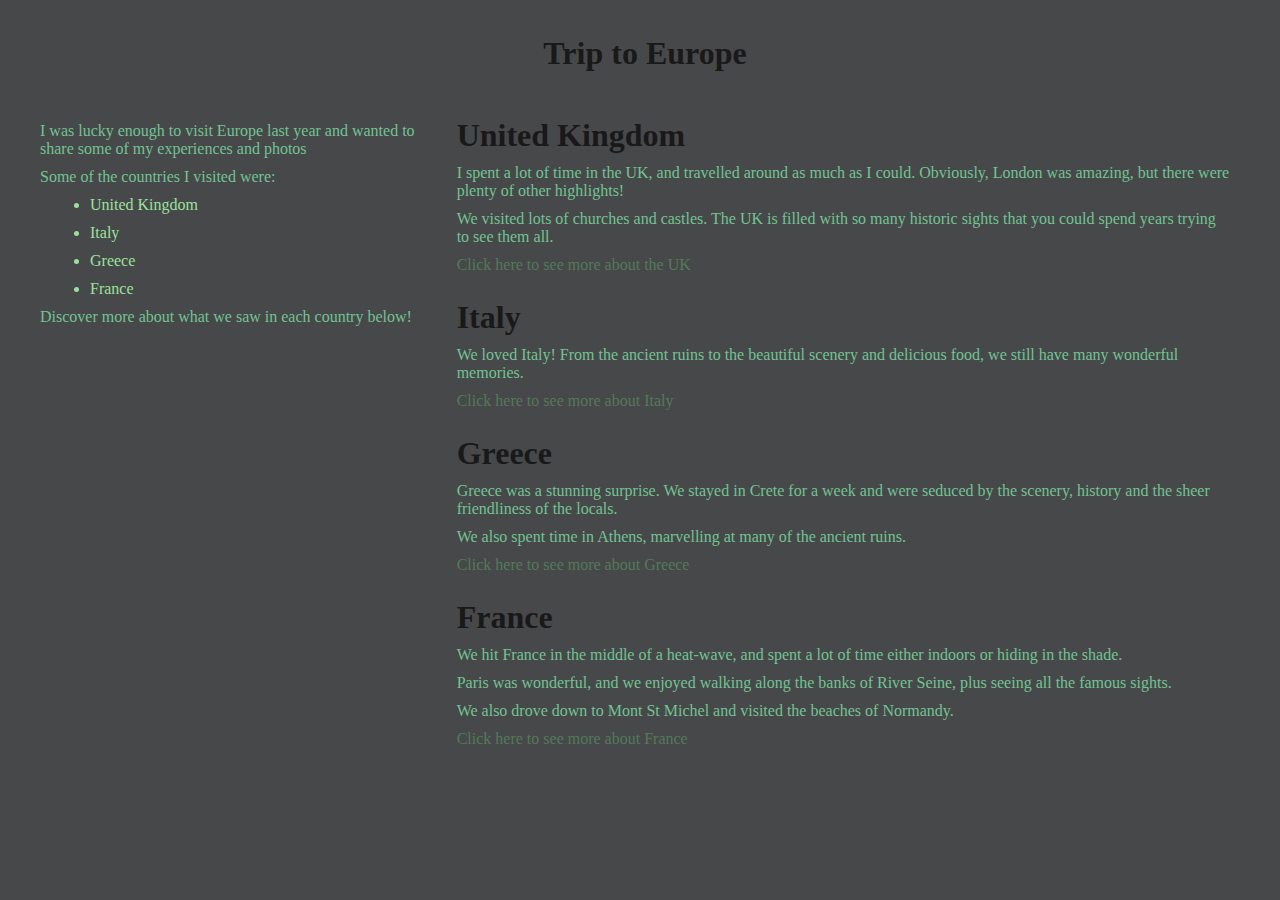
<file: europe/index.html>
<!DOCTYPE html>
<html lang="en" dir="ltr">
  <head>
    <meta charset="utf-8">
    <!-- Sets the title of the page -->
    <title>Trip to Europe</title>
    <link rel="stylesheet" href="styles.css">
  </head>
  <body>

    <!-- Creates a heading and some scentences to go with it -->
    <div class="title">
      <h1>Trip to Europe</h1>
    </div>
    <div class="container_europe">
      <div class="europe">
        <p>I was lucky enough to visit Europe last year and wanted to share some of my experiences and photos</p>
        <p>Some of the countries I visited were:</p>

        <!-- creates a unordered (Bullet Pointed) list to accompany the previous scentence -->
        <ul>
          <li>United Kingdom</li>
          <li>Italy</li>
          <li>Greece</li>
          <li>France</li>
        </ul>

        <!-- Displays what's is beyond the line -->
        <p>Discover more about what we saw in each country below!</p>

      </div>
      <!-- Creates a heading, some scentences to with it and a link leading to another page with more info -->

      <div class="other_countries">
        <h1>United Kingdom</h1>
        <p>I spent a lot of time in the UK, and travelled around as much as I could. Obviously, London was amazing, but there were plenty of other highlights!</p>
        <p>We visited lots of churches and castles. The UK is filled with so many historic sights that you could spend years trying to see them all.</p>
        <a href="uk.html">Click here to see more about the UK</a>

        <!-- Creates a heading, some scentences to with it and a link leading to another page with more info -->
        <h1>Italy</h1>
        <p>We loved Italy! From the ancient ruins to the beautiful scenery and delicious food, we still have many wonderful memories.</p>
        <a href="italy.html">Click here to see more about Italy</a>

        <!-- Creates a heading, some scentences to with it and a link leading to another page with more info -->
        <h1>Greece</h1>
        <p>Greece was a stunning surprise. We stayed in Crete for a week and were seduced by the scenery, history and the sheer friendliness of the locals.</p>
        <p>We also spent time in Athens, marvelling at many of the ancient ruins.</p>
        <a href="greece.html">Click here to see more about Greece</a>

        <!-- Creates a heading, some scentences to with it and a link leading to another page with more info -->
        <h1>France</h1>
        <p>We hit France in the middle of a heat-wave, and spent a lot of time either indoors or hiding in the shade.</p>
        <p>Paris was wonderful, and we enjoyed walking along the banks of River Seine, plus seeing all the famous sights.</p>
        <p>We also drove down to Mont St Michel and visited the beaches of Normandy.</p>
        <a href="france.html">Click here to see more about France</a>
      </div>

    </div>

  </body>
</html>
</file>
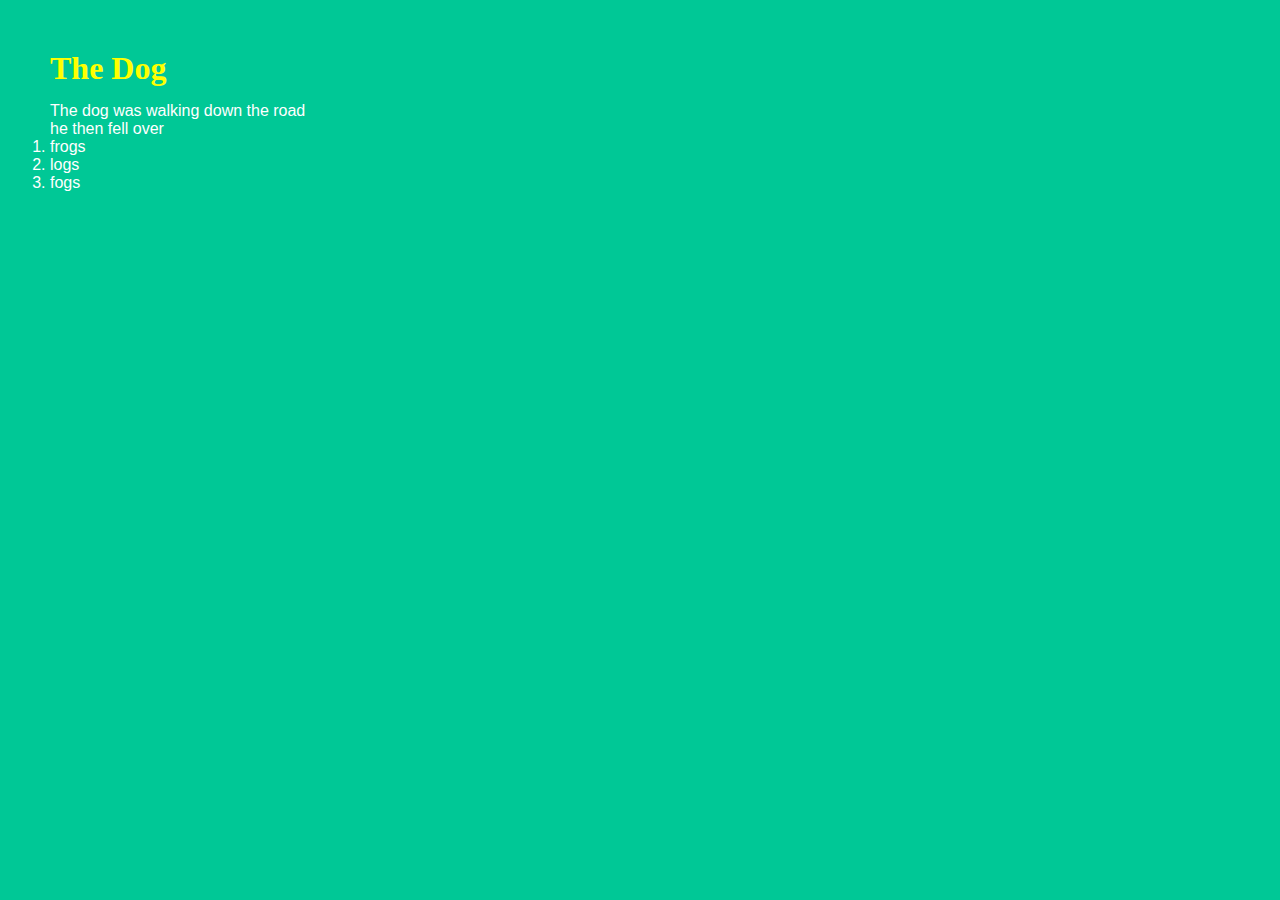
<file: Introduckion/index.html>
<!DOCTYPE html>
<html lang="en" dir="ltr">
  <head>
    <meta charset="utf-8">
    <title>The dog fell over</title>
    <link rel="stylesheet" href="styles.css">
  </head>
  <body>
    <h1>The Dog</h1>
    <p>The dog was walking down the road</p>
    <p>he then fell over</p>

    <ol>
      <li>frogs</li>
      <li>logs</li>
      <li>fogs</li>
    <ol>
  </body>
</html>
</file>
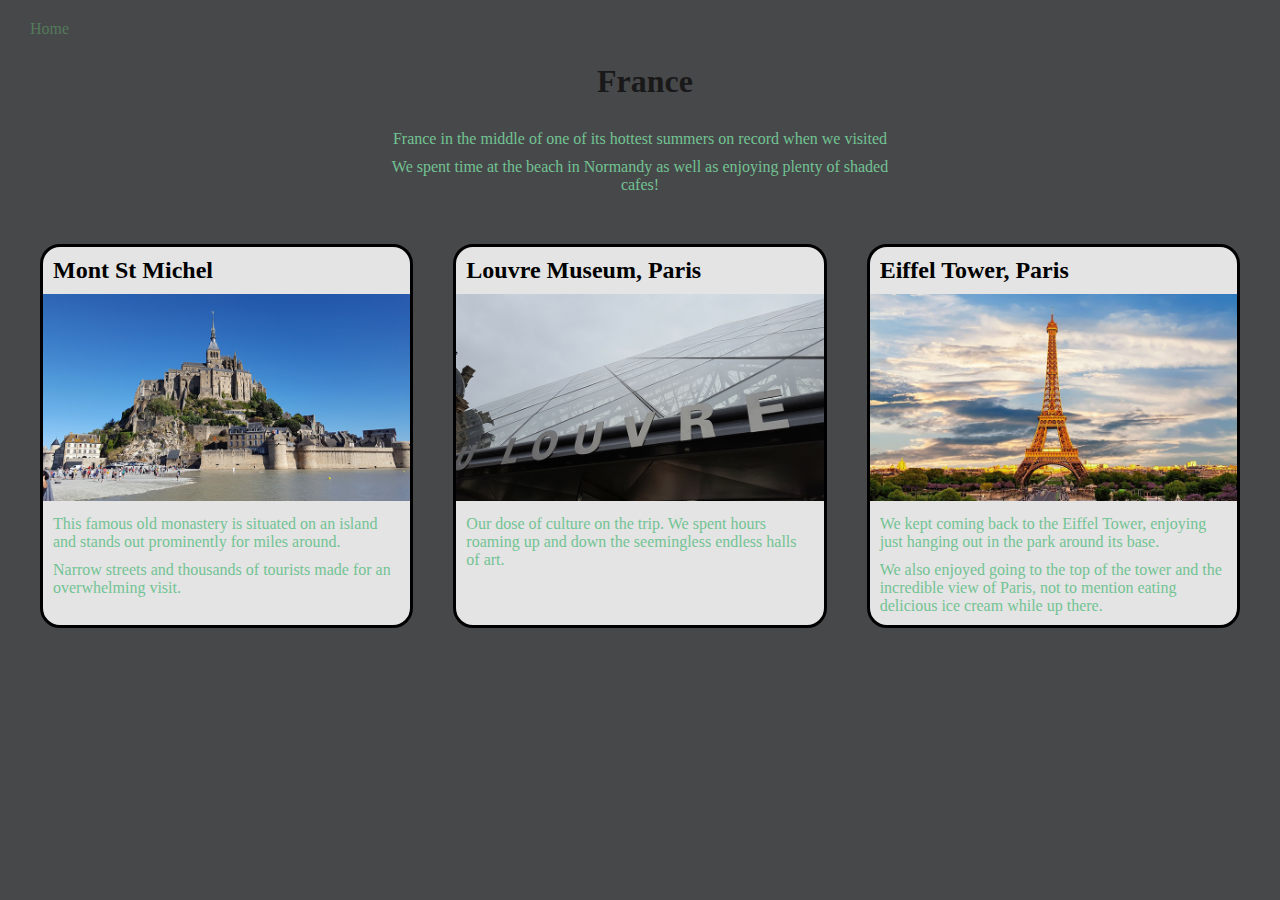
<file: europe/france.html>
<!DOCTYPE html>
<html lang="en" dir="ltr">
  <head>
    <meta charset="utf-8">
    <!-- Sets the title of the page -->
    <title>France</title>
    <link rel="stylesheet" href="styles.css">
  </head>
  <body>
    <!-- Creates a link that goes back to the home page -->
    <a href="index.html">Home</a>
    <!-- Sets the heading as "France" and gives some info on what they did -->
    <div class="title">
      <h1>France</h1>
    </div>

    <div class="p_countries">
      <p>France in the middle of one of its hottest summers on record when we visited</p>
      <p>We spent time at the beach in Normandy as well as enjoying plenty of shaded cafes!</p>
    </div>

    <div class="container_countries">
      <div class="card">
        <!-- Gives another subheading, an image and 2 lines -->
        <h2>Mont St Michel</h2>
        <img src="images/montstmichel.jpg" alt="Mont St Michel">
        <p>This famous old monastery is situated on an island and stands out prominently for miles around.</p>
        <p>Narrow streets and thousands of tourists made for an overwhelming visit.</p>
      </div>

      <div class="card">
        <!-- Creates a subheading, an image to go along with it and a short scentence to compliment it -->
        <h2>Louvre Museum, Paris</h2>
        <img src="images/louvre.jpg" alt="Louvre Museum, Paris">
        <p>Our dose of culture on the trip. We spent hours roaming up and down the seemingless endless halls of art.</p>
      </div>

    <div class="card">
      <!-- Creates a subheading, an image and 2 scentences to go with it -->
      <h2>Eiffel Tower, Paris</h2>
      <img src="images/eiffelgood.jpg" alt="Eiffel Tower, Paris">
      <p>We kept coming back to the Eiffel Tower, enjoying just hanging out in the park around its base.</p>
      <p>We also enjoyed going to the top of the tower and the incredible view of Paris, not to mention eating delicious ice cream while up there.</p>
    </div>
</div>


  </body>
</html>
</file>
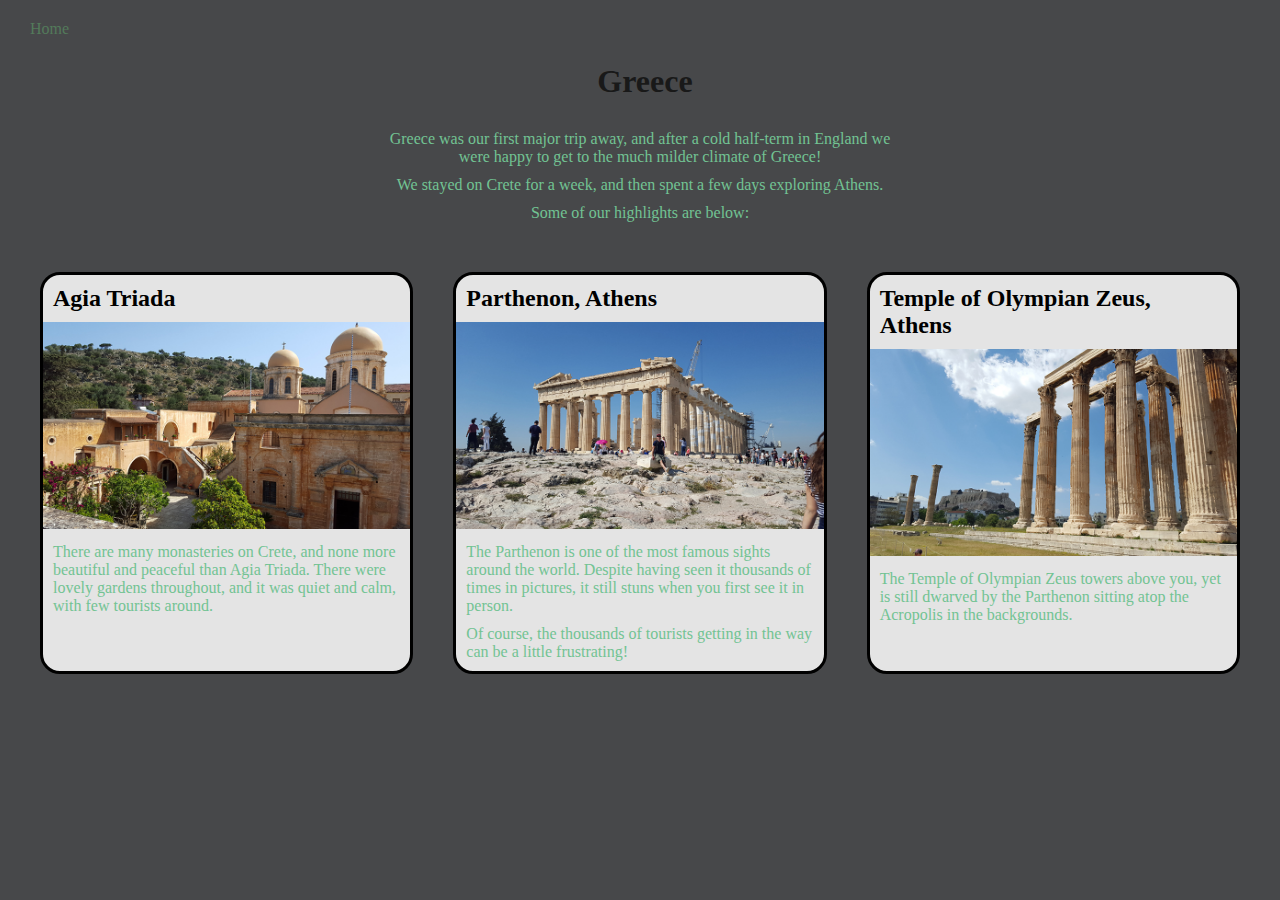
<file: europe/greece.html>
<!DOCTYPE html>
<html lang="en" dir="ltr">
  <head>
    <meta charset="utf-8">
    <!-- Sets the title of the page -->
    <title>Greece</title>
    <link rel="stylesheet" href="styles.css">
  </head>
  <body>
    <!-- Creates a link that goes back to the home page -->
    <a href="index.html">Home</a>
    <!-- Creates a title and some scentences to go with it -->
    <div class="title">
      <h1>Greece</h1>
    </div>
    <div class="p_countries">
      <p>Greece was our first major trip away, and after a cold half-term in England we were happy to get to the much milder climate of Greece!</p>
      <p>We stayed on Crete for a week, and then spent a few days exploring Athens.</p>
      <p>Some of our highlights are below:</p>
    </div>

    <div class="container_countries">
      <div class="card">
        <!-- Creates a subheading, an image for it and a secentence that goes with it -->
        <h2>Agia Triada</h2>
        <img src="images/agiatriada.jpg" alt="Agia Triada">
        <p>There are many monasteries on Crete, and none more beautiful and peaceful than Agia Triada. There were lovely gardens throughout, and it was quiet and calm, with few tourists around.</p>
      </div>

      <div class="card">
        <h2>Parthenon, Athens</h2>
            <!-- Creates a subheading, an image for it and some scentences to explain the image -->
        <img src="images/parthenon.jpg" alt="The Parthenon">
        <p>The Parthenon is one of the most famous sights around the world. Despite having seen it thousands of times in pictures, it still stuns when you first see it in person.</p>
        <p>Of course, the thousands of tourists getting in the way can be a little frustrating!</p>
      </div>

      <div class="card">
        <!-- Creates a subheading, an image for it and a description -->
        <h2>Temple of Olympian Zeus, Athens</h2>
        <img src="images/templezeus.jpg" alt="">
        <p>The Temple of Olympian Zeus towers above you, yet is still dwarved by the Parthenon sitting atop the Acropolis in the backgrounds.</p>
      </div>

    </div>
  </body>
</html>
</file>
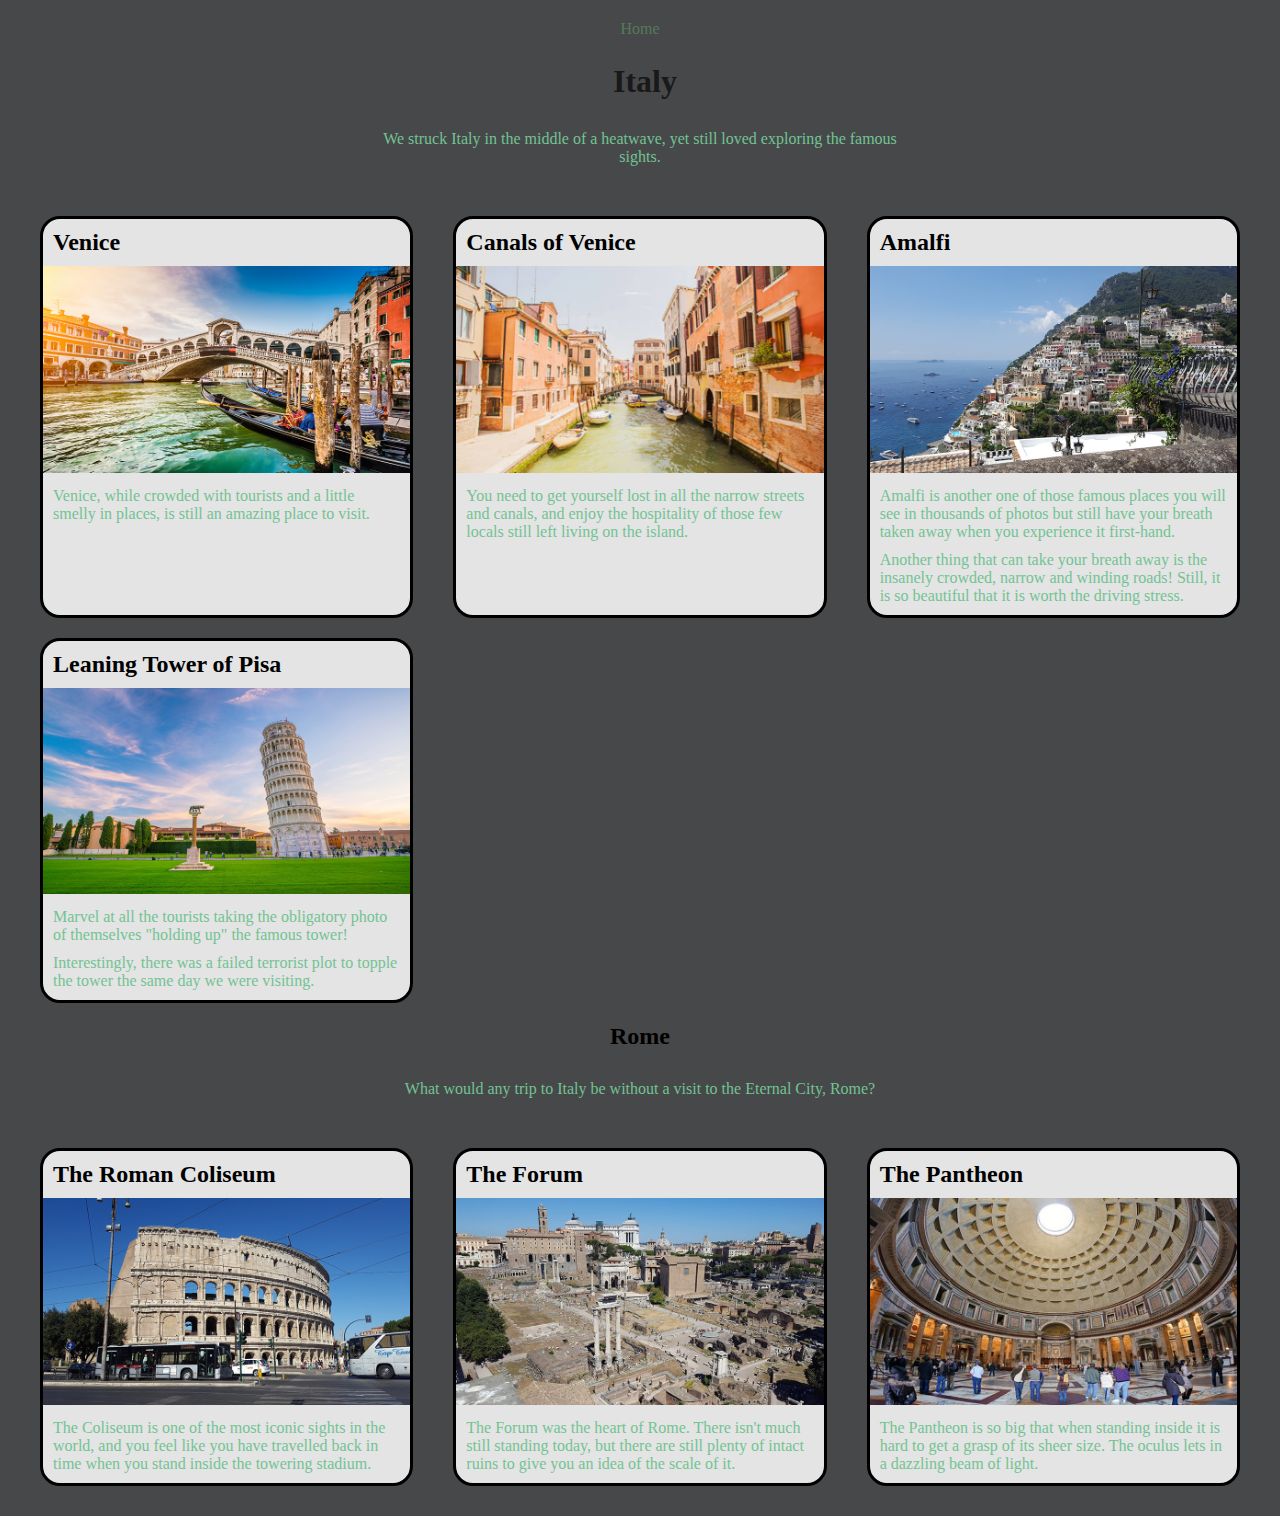
<file: europe/italy.html>
<!DOCTYPE html>
<html lang="en" dir="ltr">
  <head>
    <meta charset="utf-8">
    <!-- Sets the title of the page -->
    <title>Italy</title>
    <link rel="stylesheet" href="styles.css">
  </head>
  <body>
    <div class= "home_link">
      <a href="index.html">Home</a>
    </div>

    <!-- Creates the heading and a scentence to go with it -->
    <div class="title">
      <h1>Italy</h1>
    </div>
  <div class="p_countries">
      <p>We struck Italy in the middle of a heatwave, yet still loved exploring the famous sights.</p>
  </div>

  <div class="container_countries">

    <div class="card">
      <!-- Creates a subheading, 2 images and 2 scentences to go with the subheading -->
      <h2>Venice</h2>
      <img src="images/venicegood.jpg" alt="Photo of Venice">
      <p>Venice, while crowded with tourists and a little smelly in places, is still an amazing place to visit.</p>
    </div>

    <div class="card">
      <h2>Canals of Venice</h2>
      <img src="images/venicecanalgood.jpg" alt="The canals of Venice">
      <p>You need to get yourself lost in all the narrow streets and canals, and enjoy the hospitality of those few locals still left living on the island.</p>
    </div>

    <div class="card">
      <!-- Creates a subheading, an image and 2 scentences to go with it -->
      <h2>Amalfi</h2>
      <img src="images/amalfi.jpg" alt="Amalfi">
      <p>Amalfi is another one of those famous places you will see in thousands of photos but still have your breath taken away when you experience it first-hand.</p>
      <p>Another thing that can take your breath away is the insanely crowded, narrow and winding roads! Still, it is so beautiful that it is worth the driving stress.</p>
    </div>

    <div class="card">
      <!-- Creates a subheading, an image and some scentences to go with it -->
      <h2>Leaning Tower of Pisa</h2>
      <img src="images/towerpisa.jpg" alt="Leaning Tower of Pisa">
      <p>Marvel at all the tourists taking the obligatory photo of themselves "holding up" the famous tower!</p>
      <p>Interestingly, there was a failed terrorist plot to topple the tower the same day we were visiting.</p>
    </div>
  </div>

    <!-- Creates a subheading, 3 scentences each accompanying 3 images -->
  <div class="title">
    <h2>Rome</h2>
  </div>

  <div class="p_countries">
    <p>What would any trip to Italy be without a visit to the Eternal City, Rome?</p>
  </div>

  <div class="container_countries">

    <div class="card">
      <h2>The Roman Coliseum</h2>
      <img src="images/coliseum.jpg" alt="The Roman Coliseum">
      <p>The Coliseum is one of the most iconic sights in the world, and you feel like you have travelled back in time when you stand inside the towering stadium.</p>
    </div>

    <div class="card">
      <h2>The Forum</h2>
      <img src="images/forum.jpg" alt="The Forum">
      <p>The Forum was the heart of Rome. There isn't much still standing today, but there are still plenty of intact ruins to give you an idea of the scale of it.</p>
    </div>

    <div class="card">
      <h2>The Pantheon</h2>
      <img src="images/pantheongood.jpg" alt="The Pantheon">
      <p>The Pantheon is so big that when standing inside it is hard to get a grasp of its sheer size. The oculus lets in a dazzling beam of light.</p>
    </div>
  </div>

  </body>
</html>
</file>
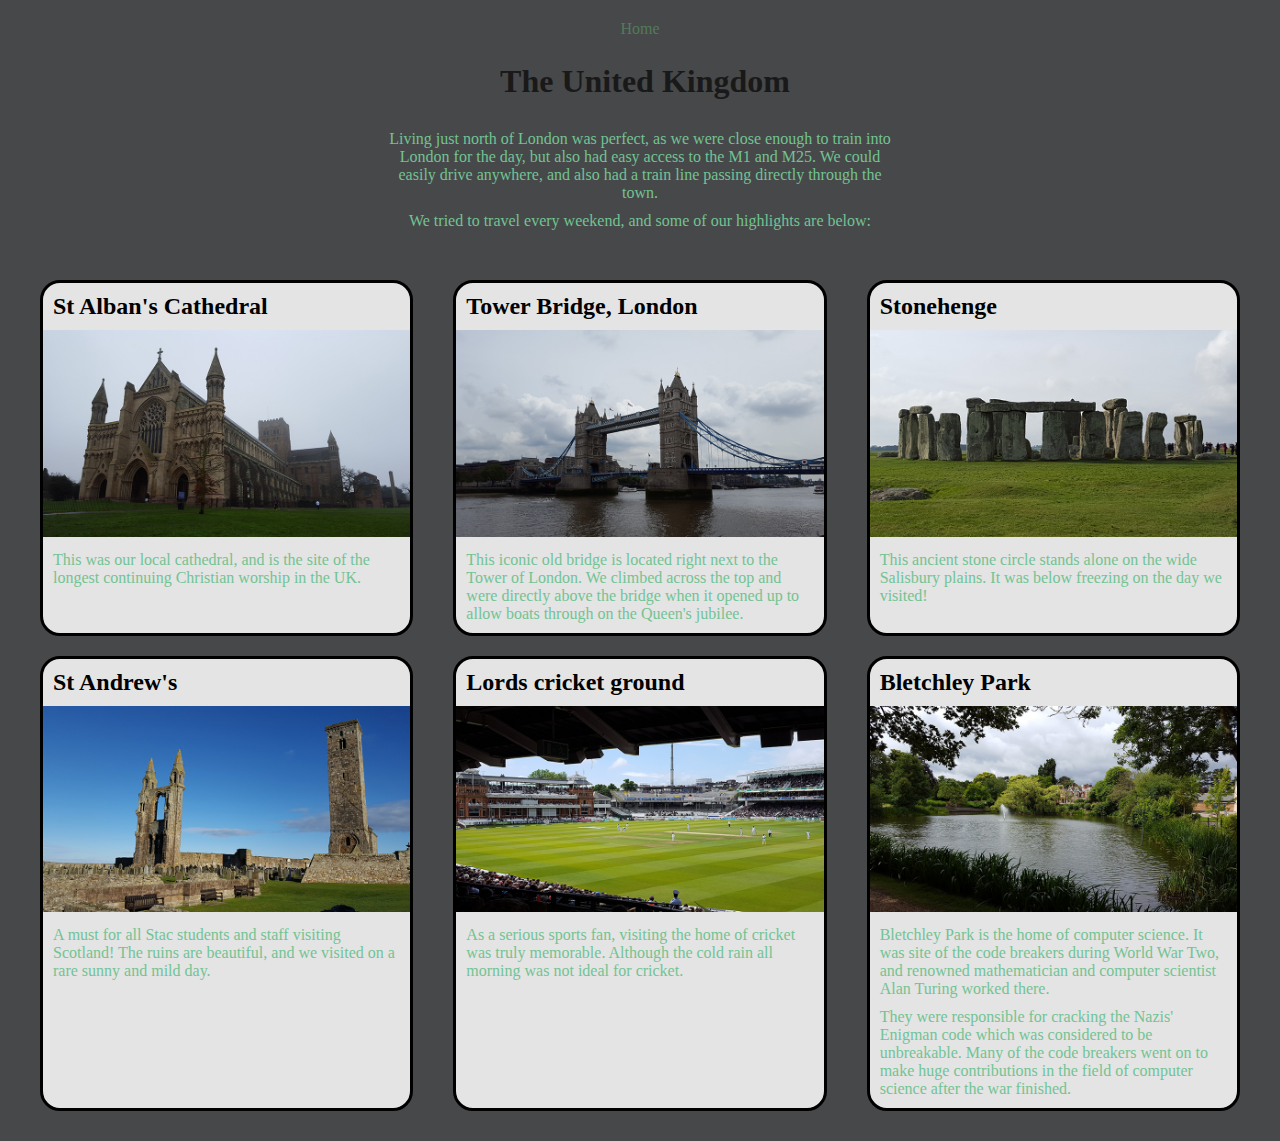
<file: europe/uk.html>
<!DOCTYPE html>
<html lang="en" dir="ltr">
  <head>
    <meta charset="utf-8">
    <!-- Sets the title of the page -->
    <title>The United Kingdom</title>
    <link rel="stylesheet" href="styles.css">
    </head>
  <body>
    <div class= "home_link">
      <a href="index.html">Home</a>
    </div>

    <!-- Creates a heading, and 2 scentences to go with it -->
    <div class="title">
      <h1>The United Kingdom</h1>
    </div>
    <div class="p_countries">
      <p>Living just north of London was perfect, as we were close enough to train into London for the day, but also had easy access to the M1 and M25.
        We could easily drive anywhere, and also had a train line passing directly through the town.</p>

        <p>We tried to travel every weekend, and some of our highlights are below:</p>
    </div>


    <div class="container_countries">
      <!-- Creates a heading, an image and a scentence to go with it -->
      <div class="card">
        <h2>St Alban's Cathedral</h2>

        <img src="images/stalbanscathedral.jpg" alt="St Alban's Cathedral">

        <p>This was our local cathedral, and is the site of the longest continuing Christian worship in the UK.</p>
      </div>

      <div class="card">
        <!-- Creates a heading, an image and a scentence to go with it -->
        <h2>Tower Bridge, London</h2>

        <img src="images/towerbridge.jpg" alt="Tower Bridge, London">

        <p>This iconic old bridge is located right next to the Tower of London. We climbed across the top and were directly above the bridge when it opened up to allow boats through on the Queen's jubilee.</p>
      </div>

      <div class="card">
        <!-- Creates a heading, an image and a scentence to go with it -->
        <h2>Stonehenge</h2>

        <img src="images/stonehenge.jpg" alt="Stonehenge">

        <p>This ancient stone circle stands alone on the wide Salisbury plains. It was below freezing on the day we visited!</p>
      </div>

      <div class="card">

        <!-- Creates a heading, an image and a scentence to go with it -->
        <h2>St Andrew's</h2>

        <img src="images/standrews.jpg" alt="St Andrew's">

        <p>A must for all Stac students and staff visiting Scotland! The ruins are beautiful, and we visited on a rare sunny and mild day.</p>

      </div>

      <div class="card">
        <!-- Creates a heading, an image and a scentence to go with it -->
        <h2>Lords cricket ground</h2>

        <img src="images/lords.jpg" alt="Lords cricket ground">

        <p>As a serious sports fan, visiting the home of cricket was truly memorable. Although the cold rain all morning was not ideal for cricket.</p>
      </div>

      <div class="card">
        <!-- Creates a heading, an image and 2 scentences to go with it -->
        <h2>Bletchley Park</h2>

        <img src="images/bletchley.jpg" alt="Bletchley Park">

        <p>Bletchley Park is the home of computer science. It was site of the code breakers during World War Two, and renowned mathematician and computer scientist Alan Turing worked there.</p>

        <p>They were responsible for cracking the Nazis' Enigman code which was considered to be unbreakable. Many of the code breakers went on to make huge contributions in the field of computer science after the war finished.</p>
      </div>

    </div>



  </body>
</html>
</file>
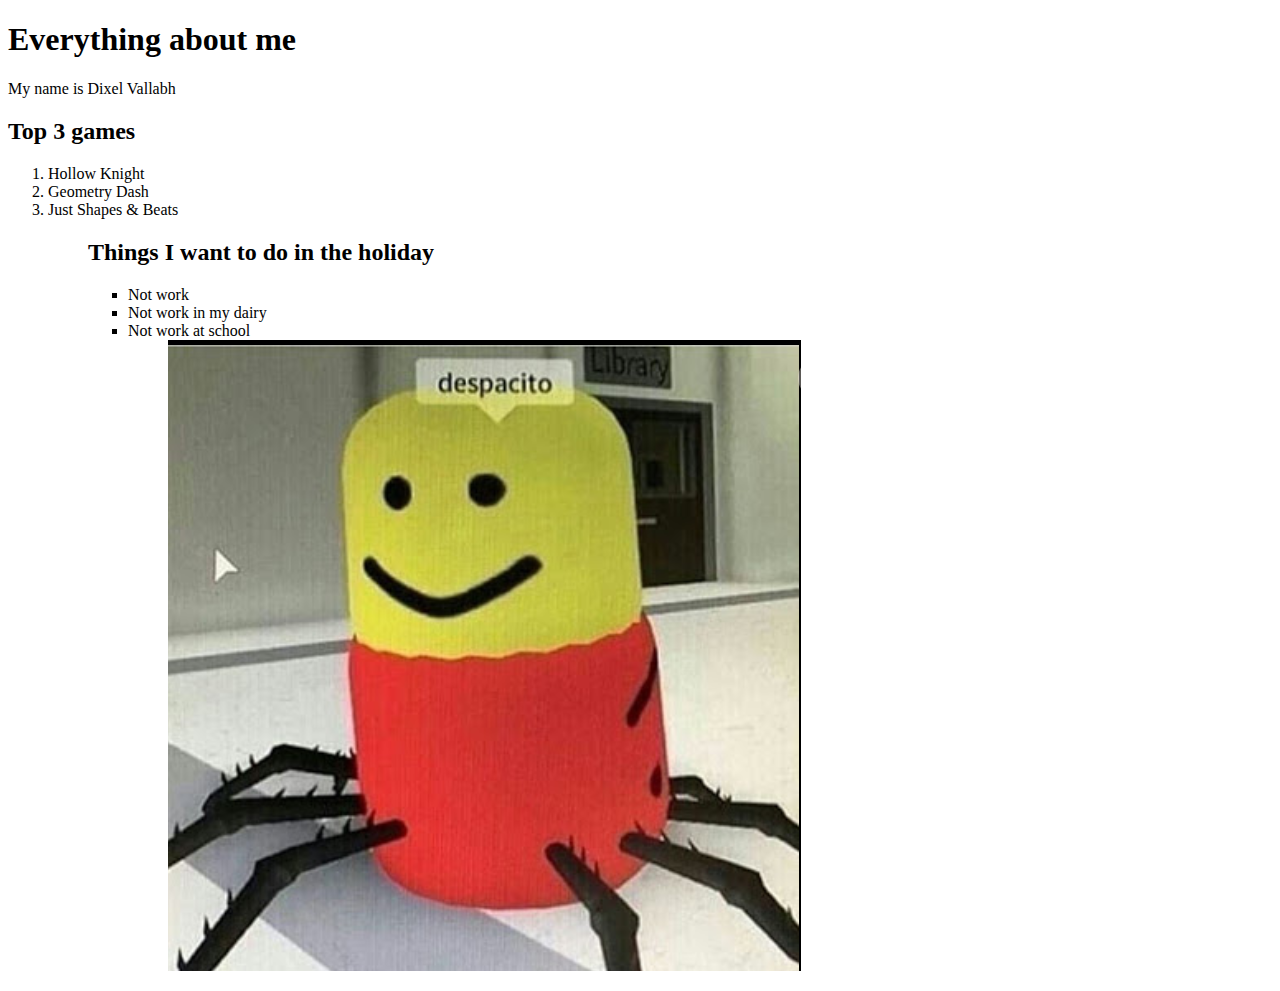
<file: Introduckion/aboutme.html>
<!DOCTYPE html>
<html lang="en" dir="ltr">
  <head>
    <meta charset="utf-8">
    <title>About me</title>
  </head>
  <body>
    <h1>Everything about me</h1>
    <p>My name is Dixel Vallabh</p>
    <h2>Top 3 games</h2>
    <ol>
      <li>Hollow Knight</li>
      <li>Geometry Dash</li>
      <li>Just Shapes & Beats</li>
    <ol>
    <h2>Things I want to do in the holiday</h2>
    <ul>
      <li>Not work</li>
      <li>Not work in my dairy</li>
      <li>Not work at school</li>
    <ul>

    <img src="images/bro wtf.png" alt="dog">
  </body>
</html>
</file>
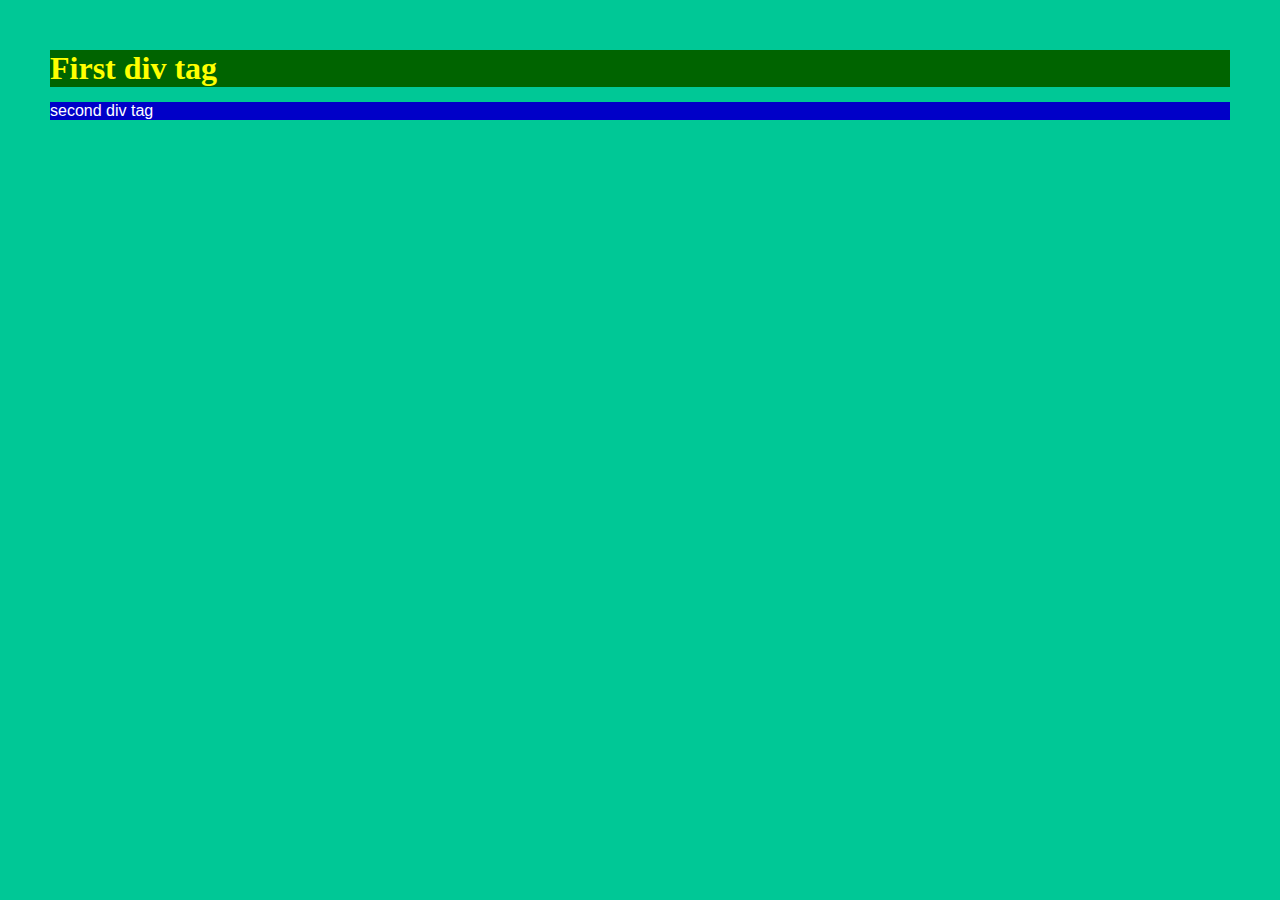
<file: Introduckion/divtags.html>
<!DOCTYPE html>
<html lang="en" dir="ltr">
  <head>
    <meta charset="utf-8">
    <title>div tag practice</title>
    <link rel="stylesheet" href="styles.css">
  </head>
  <body>
    <div class="firstdiv">
      <h1>First div tag</h1>
    </div>

    <div class="seconddiv">
      <p>second div tag</p>
    </div>

  </body>
</html>
</file>
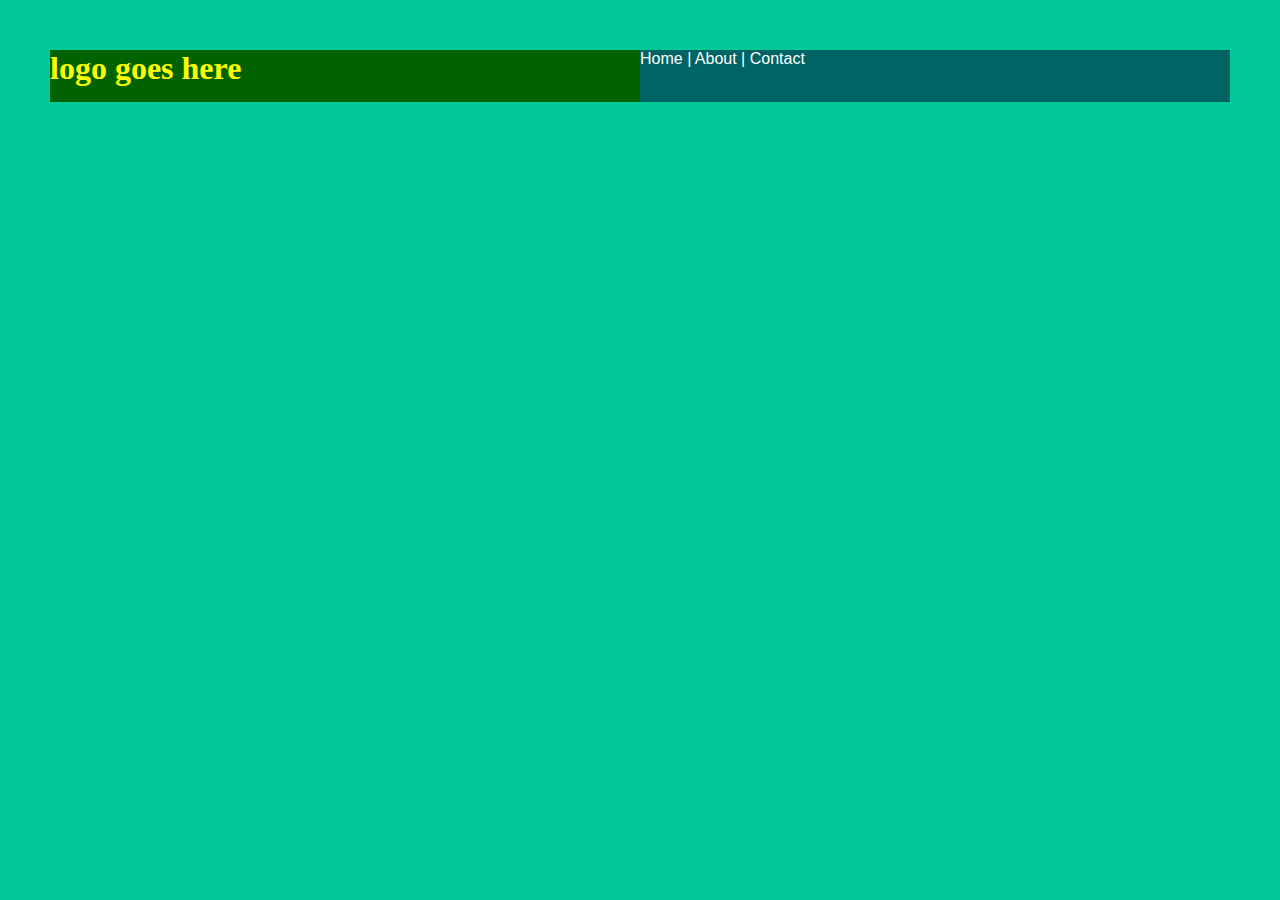
<file: Introduckion/grid.html>
<!DOCTYPE html>
<html lang="en" dir="ltr">
  <head>
    <meta charset="utf-8">
    <title>Grid Intro</title>
    <link rel="stylesheet" href="styles.css">
  </head>
  <body>
    <div class="container">

      <div class="logo">
        <h1>logo goes here</h1>
      </div>

      <div class="links">
        Home | About | Contact
      </div>

    </div>

  </body>
</html>
</file>
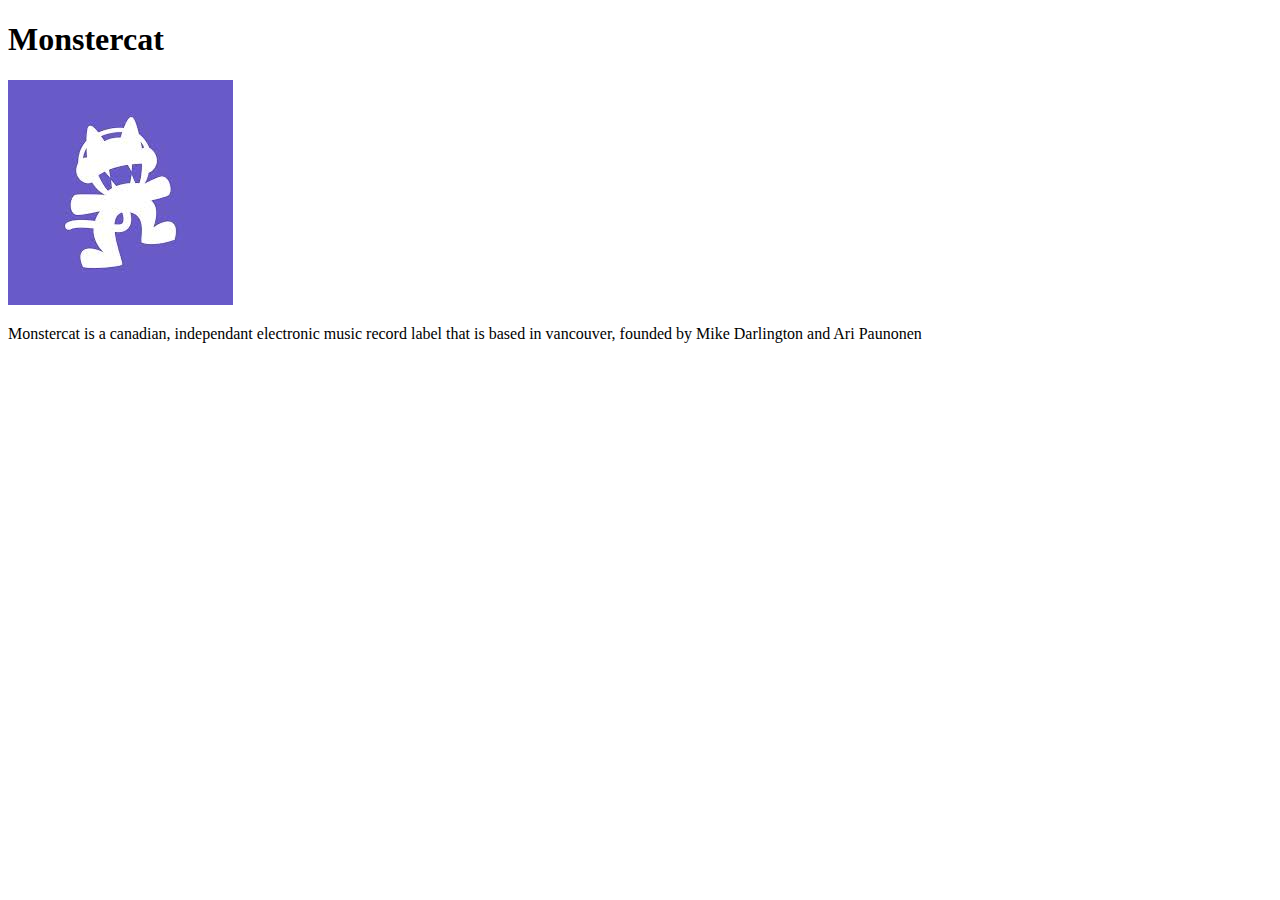
<file: Introduckion/Monstercat.html>
<!DOCTYPE html>
<html lang="en" dir="ltr">
  <head>
    <meta charset="utf-8">
    <title>Monstercat</title>
  </head>
  <body>
    <h1>Monstercat</h1>
    <img src="images/monstercat_logo.jpg" alt="Monstercat Logo">
    <p>Monstercat is a canadian, independant electronic music record label that is based in vancouver, founded by Mike Darlington and Ari Paunonen</p>
  </body>
</html>
</file>
<file: europe/styles.css>
* {
  margin: 10px;
}

body {
  background-color: rgb(71, 72, 74);
}
h1 {
  margin: 25px 0px 0px 10px;
  color: rgb(25, 25, 25);
}
p {
  color: rgb(114, 195, 147);
}
ul {
  color: rgb(154, 225, 157);
}
a {
  color: rgb(83, 122, 90);
  text-decoration: none;
}
a:hover {
  text-decoration: underline;
  color: rgb(65, 105, 65);
}
a:visited {
  color: rgb(0, 0, 0);
}
.home_link {
  text-align: center;
}
.title {
  text-align: center;
}
.p_countries {
  text-align: center;
  margin: 30px 350px 40px 350px;
}
.container_countries {
  display: grid;
  grid-template-columns: 1fr 1fr 1fr;
  grid-column-gap: 20px;
}
.card {
  border: 20px;
  border-radius: 20px;
  border-color: rgb(0, 0, 0);
  border: solid;
  background-color: rgb(228, 228, 228);
}
.card > img {
  max-width: 100%;
  height: auto;
  margin: 0px 0px 0px 0px
}
.container_europe {
  display: grid;
  grid-template-columns: 1fr 2fr;
}
.europe {
  margin: 30px 0px 0px 0px;
}
</file>
<file: Introduckion/styles.css>
* {
  margin: 0px;
  padding: 0px;
}
body{
  padding: 50px;
  background-color: rgb(0, 200, 150);
  font-family: Calibri, Arial, Verdana;
  color: white;
}
h1 {
  color: rgb(255, 255, 0);
  margin-bottom: 15px;
  font-family: Comic
}
.firstdiv {
  background-color: rgb(0, 100, 0);
}
.seconddiv {
  background-color: rgb(0, 0, 200);
}
.container {
  display: grid;
  grid-template-columns: 1fr 1fr;
  background-color: rgb(0, 100, 100);
}
.logo {
  background-color: rgb(0, 99, 0);
}
.link {
  background-color: rgb(255, 0, 255);
}
</file>
